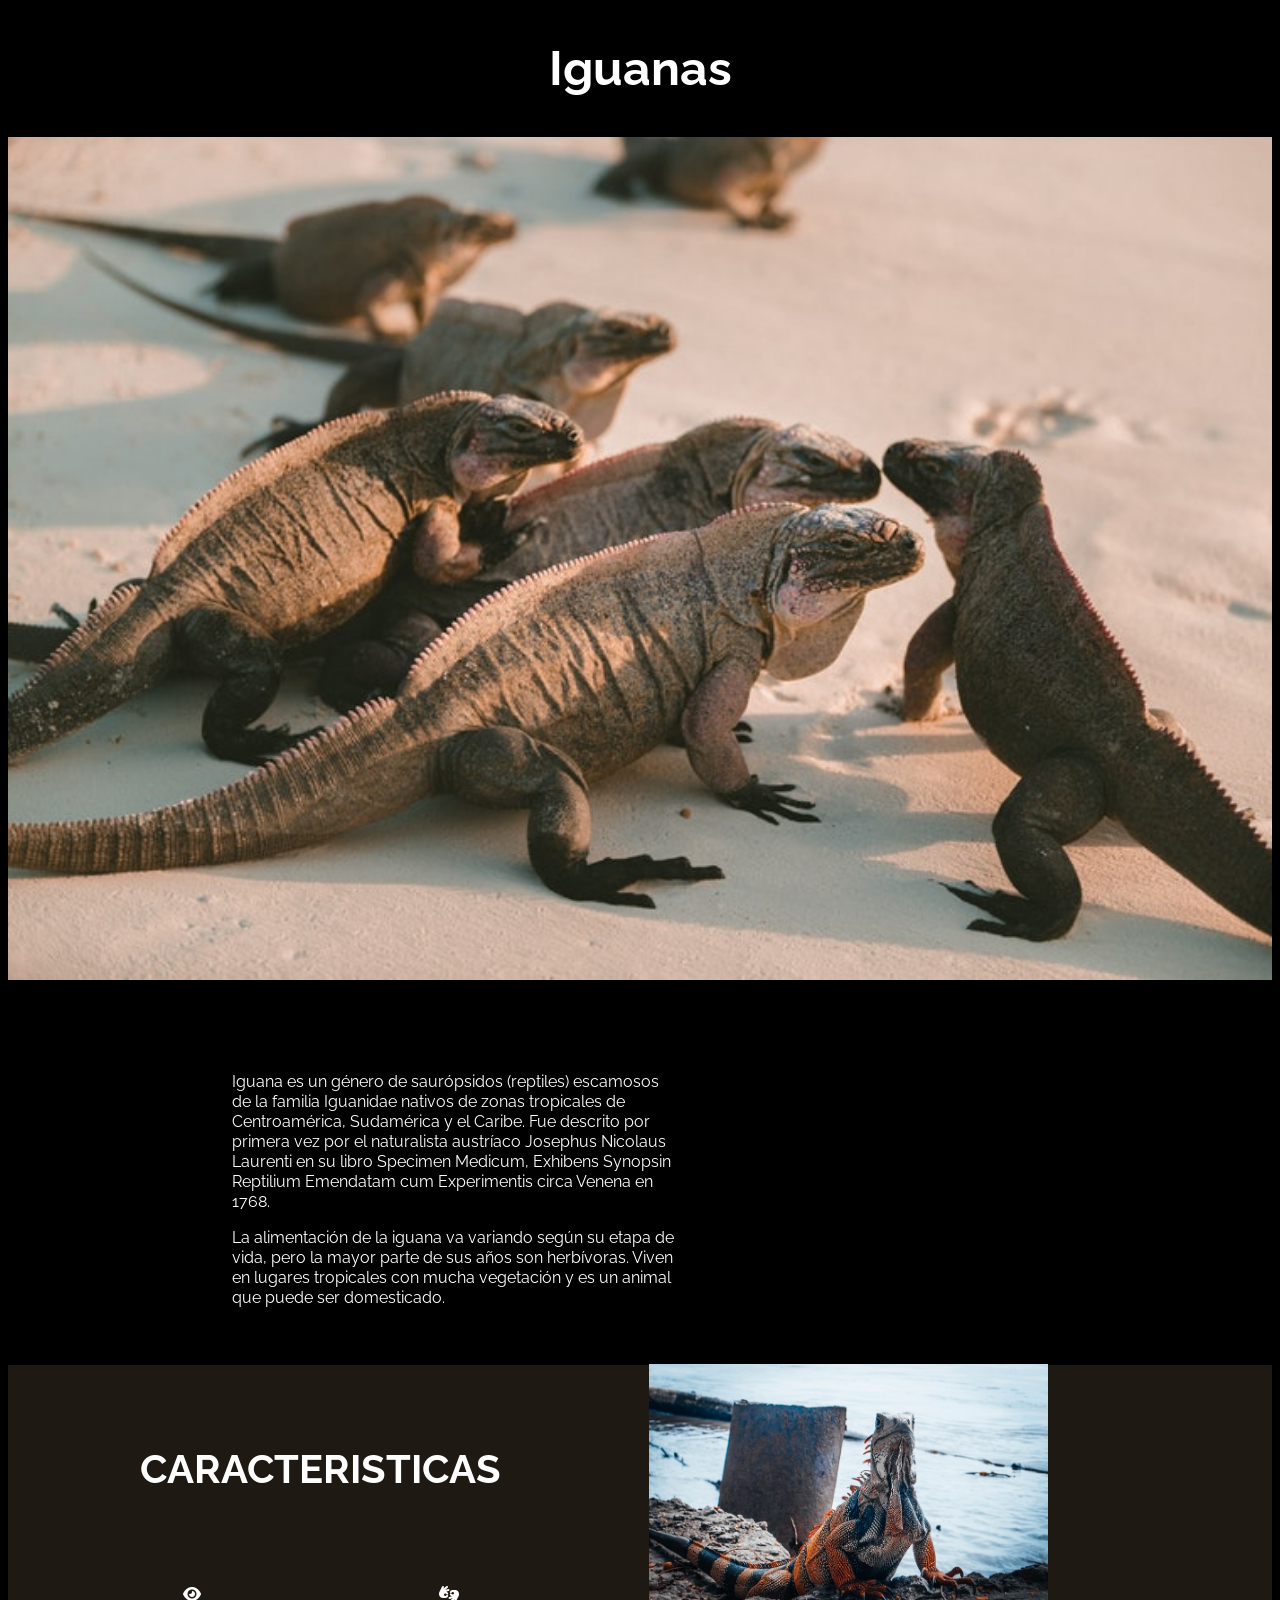
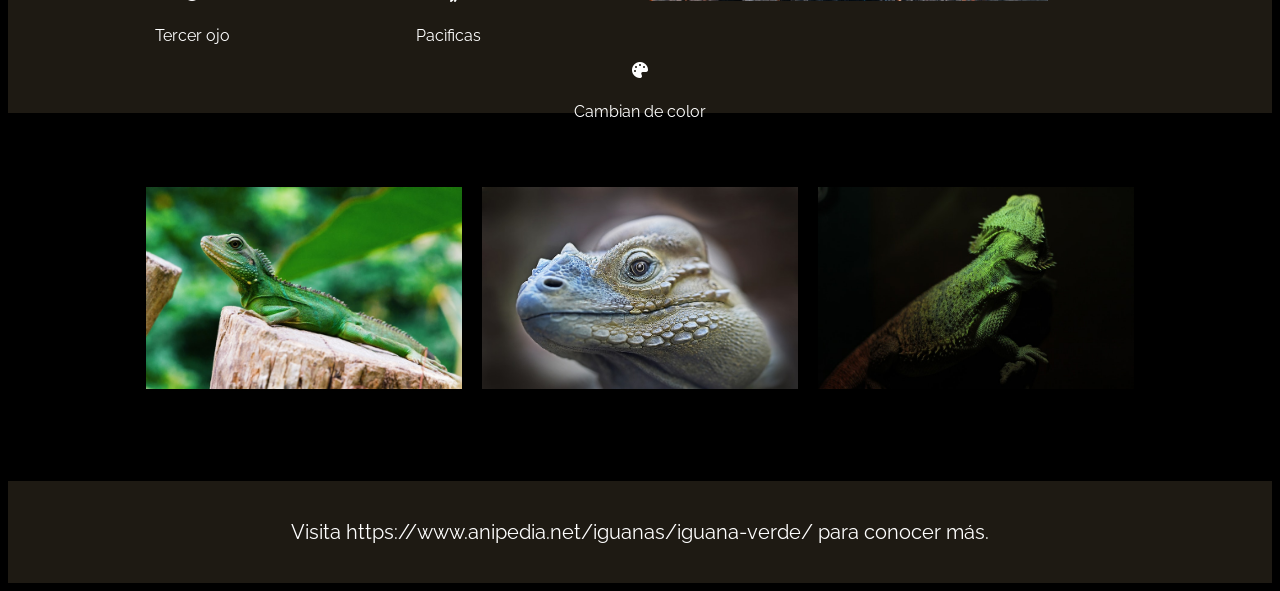
<file: desafio_3/index.html>
<!DOCTYPE html>
<html lang="en">

<head>
  <meta charset="UTF-8">
  <meta http-equiv="X-UA-Compatible" content="IE=edge">
  <meta name="viewport" content="width=device-width, initial-scale=1.0">
  <title>Iguana Page</title>
  <link rel="shortcut icon" href="assets/img/iguana-1.jpg" type="image/x-icon">
  <link rel="preconnect" href="https://fonts.googleapis.com">
  <link rel="preconnect" href="https://fonts.gstatic.com" crossorigin>
  <link href="https://fonts.googleapis.com/css2?family=Hurricane&family=Raleway:wght@500&display=swap" rel="stylesheet">
  <link rel="stylesheet" href="https://cdnjs.cloudflare.com/ajax/libs/font-awesome/6.1.1/css/all.min.css"
    integrity="sha512-KfkfwYDsLkIlwQp6LFnl8zNdLGxu9YAA1QvwINks4PhcElQSvqcyVLLD9aMhXd13uQjoXtEKNosOWaZqXgel0g=="
    crossorigin="anonymous" referrerpolicy="no-referrer" />
  <link rel="stylesheet" href="assets/css/style.css">
</head>

<body>
  <header>
    <h1>Iguanas</h1>
    <img class="iguanapadre" src="/desafio_3/assets/img/iguana.jpg" alt="iguana-1">
  </header>

  <main>
    <div class="desc-section">
      <div class="texto-iguana">
        <p class="texto1">
          Iguana es un género de saurópsidos (reptiles) escamosos de la familia Iguanidae nativos de zonas tropicales de
          Centroamérica, Sudamérica y el Caribe. Fue descrito por primera vez por el naturalista austríaco Josephus
          Nicolaus Laurenti en su libro Specimen Medicum, Exhibens Synopsin Reptilium Emendatam cum Experimentis circa
          Venena en 1768.
        </p>
        <p class="texto2">
          La alimentación de la iguana va variando según su etapa de vida, pero la mayor parte de
          sus años son herbívoras. Viven en lugares tropicales con mucha vegetación y es
          un animal que puede ser domesticado.
        </p>
      </div>
      <img class="iguana-1" src="assets/img/iguana-1.jpg" alt="iguana-1">
    </div>

    <div class="icons-section">
      <h2>
        CARACTERISTICAS
      </h2>

      <div class="icons">
        <i class="fa-solid fa-eye"></i>
        <p>Tercer ojo</p>
      </div>

      <div class="icons">
        <i class="fa-solid fa-hands-asl-interpreting"></i>
        <p>Pacìficas</p>
      </div>

      <div class="icons">
        <i class="fa-solid fa-palette"></i>
        <p>Cambian de color</p>
      </div>
    </div>

  </main>

  <section>
    <img class="iguanas" src="assets/img/iguana-2.jpg" alt="iguana-2">
    <img class="iguanas" src="assets/img/iguana-3.jpg" alt="iguana-3">
    <img class="iguanas" src="assets/img/iguana-4.jpg" alt="iguana-4">
  </section>

  <footer>
    <p>Visita https://www.anipedia.net/iguanas/iguana-verde/ para conocer más.</p>
  </footer>

</body>

</html>
</file>
<file: desafio_3/assets/css/style.css>
body{
    font-family: 'Raleway', sans-serif;
    color: white;
    background-color: black;
}

head{
    display: block;
}

header h1{
    width: 100%;
    line-height: 73px;
    height: 73px;
    text-align: center;
    font-size: 3em;
    font-weight: 500px;
}

.iguanapadre{
    width: 100%;
}

.desc-section{
    height: 348px;
}

.texto-iguana{
    display: inline-block;
    padding-left: 14em;
    padding-top: 4.5em;
    width: 35%;
    margin-right: 1em;
    font-weight: 300px;
    line-height: 1.25em;
}

.iguana-1{
    float: right;
    height: 237px;
    width: 399px;
    padding-right: 14em;
    padding-top: 2.5em;
    margin-left: 1em;
}

.text1{
    margin-bottom: 1em;
}

.texto2{
 margin-top: 1em;
}

.icons-section{
    background-color: #1E1A13;
    text-align: center;
    height: 348px;
}

.icons-section h2{
    padding-top: 2em;
    padding-bottom: 1.5em;
    font-size: 2.5em;
    font-weight: 500px;
}

.icons-section .icons{
    width: 20%;
    display: inline-block;
}

.icons-section i{
    padding-bottom: 0.5em;
}

.icons-section p{
    font-weight: 300px;
    font-size: 1,5em;
}

section{
    height: 348px;
    line-height: 348px;
    text-align: center;
}

section .iguanas{
    display: inline-block;
    margin: 0.5em;
    height: 202px;
    width: 316px;
    vertical-align: middle;
}

footer{
    display: block;
    background-color: #1E1A13;
    height: 102px;
    line-height: 102px;
}

footer p{
    text-align: center;
    font-size: 1.25em;
    font-weight: 300px;
}
</file>
